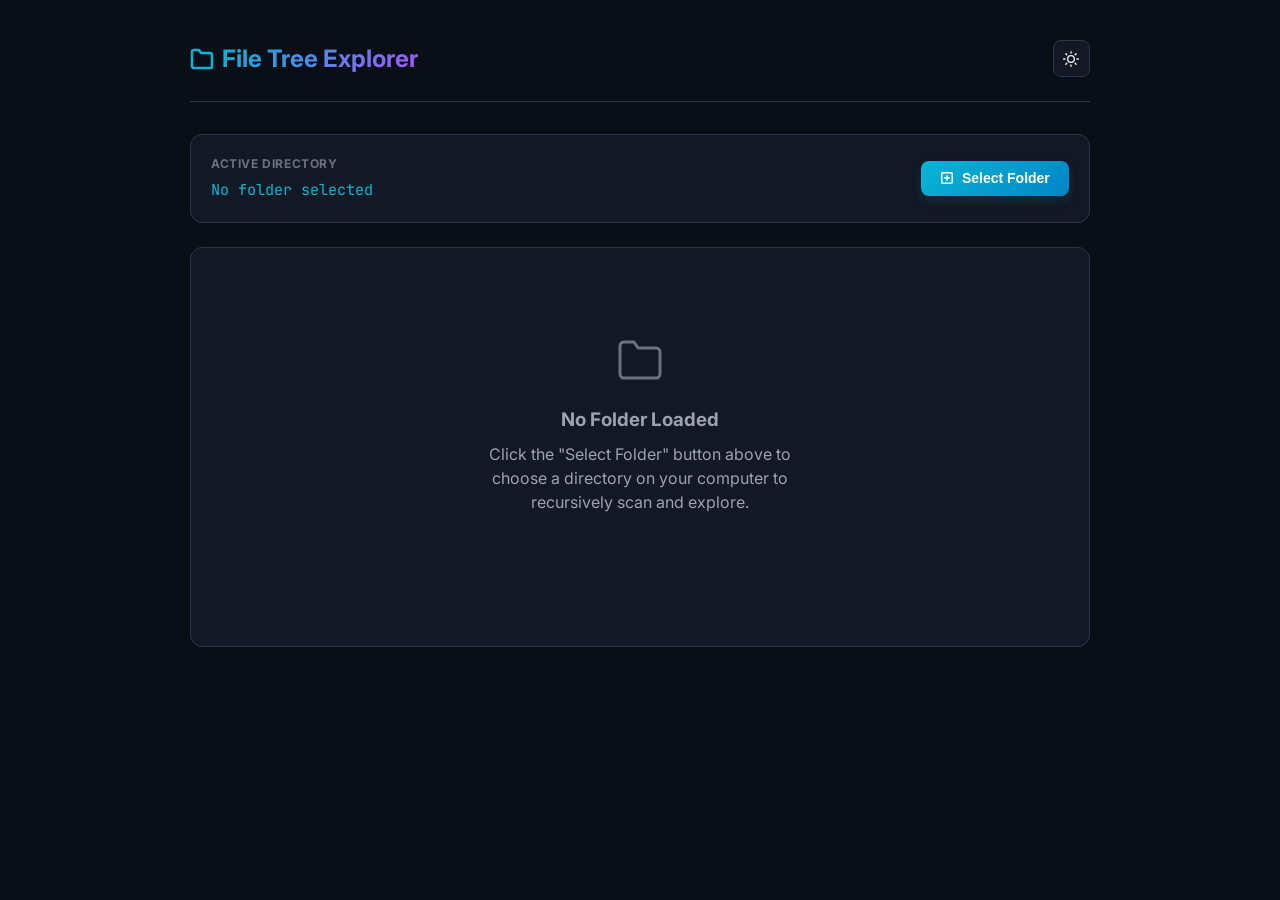
<file: explorer.html>
<!DOCTYPE html>
<html lang="en">
<head>
  <meta charset="UTF-8">
  <meta name="viewport" content="width=device-width, initial-scale=1.0">
  <title>Standalone File Tree Explorer</title>
  <link rel="preconnect" href="https://fonts.googleapis.com">
  <link rel="preconnect" href="https://fonts.gstatic.com" crossorigin>
  <link href="https://fonts.googleapis.com/css2?family=Inter:wght@400;500;600;700&family=JetBrains+Mono:wght@400;500&display=swap" rel="stylesheet">
  <style>
    :root {
      --bg-primary: #0a0e17;
      --bg-secondary: #121824;
      --bg-tertiary: #1e2538;
      --border-color: #2b364e;
      --accent-cyan: #06b6d4;
      --accent-cyan-hover: #0891b2;
      --accent-green: #10b981;
      --text-primary: #f3f4f6;
      --text-secondary: #9ca3af;
      --text-muted: #6b7280;
      --border-radius: 12px;
      --transition: 0.15s ease;
    }

    :root.light-mode {
      --bg-primary: #f8fafc;
      --bg-secondary: #ffffff;
      --bg-tertiary: #f1f5f9;
      --border-color: #cbd5e1;
      --accent-cyan: #0891b2;
      --accent-cyan-hover: #0369a1;
      --accent-green: #059669;
      --text-primary: #0f172a;
      --text-secondary: #334155;
      --text-muted: #64748b;
    }

    * {
      box-sizing: border-box;
      margin: 0;
      padding: 0;
    }

    body {
      background-color: var(--bg-primary);
      color: var(--text-primary);
      font-family: 'Inter', sans-serif;
      line-height: 1.5;
      padding: 2.5rem 1.5rem;
      transition: background-color var(--transition), color var(--transition);
    }

    .container {
      max-width: 900px;
      margin: 0 auto;
    }

    header {
      display: flex;
      justify-content: space-between;
      align-items: center;
      margin-bottom: 2rem;
      padding-bottom: 1.5rem;
      border-bottom: 1px solid var(--border-color);
    }

    h1 {
      font-size: 1.5rem;
      font-weight: 700;
      display: flex;
      align-items: center;
      gap: 0.5rem;
    }

    h1 span {
      background: linear-gradient(135deg, var(--accent-cyan) 0%, #a855f7 100%);
      -webkit-background-clip: text;
      -webkit-text-fill-color: transparent;
    }

    .header-actions {
      display: flex;
      gap: 0.75rem;
      align-items: center;
    }

    .btn {
      display: inline-flex;
      align-items: center;
      gap: 0.5rem;
      font-size: 0.875rem;
      font-weight: 600;
      padding: 0.6rem 1.2rem;
      border-radius: 8px;
      border: 1px solid transparent;
      cursor: pointer;
      transition: all var(--transition);
      color: var(--text-primary);
      background-color: var(--bg-secondary);
      border-color: var(--border-color);
    }

    .btn:hover {
      background-color: var(--bg-tertiary);
    }

    .btn-primary {
      background: linear-gradient(135deg, var(--accent-cyan) 0%, #0284c7 100%);
      color: white;
      border: none;
      box-shadow: 0 4px 10px rgba(6, 182, 212, 0.15);
    }

    .btn-primary:hover {
      filter: brightness(1.1);
      transform: translateY(-1px);
    }

    .btn-icon {
      padding: 0.6rem;
      aspect-ratio: 1/1;
      justify-content: center;
    }

    .current-dir-banner {
      background-color: var(--bg-secondary);
      border: 1px solid var(--border-color);
      border-radius: var(--border-radius);
      padding: 1.25rem;
      margin-bottom: 1.5rem;
      display: flex;
      justify-content: space-between;
      align-items: center;
      gap: 1.5rem;
    }

    @media (max-width: 600px) {
      .current-dir-banner {
        flex-direction: column;
        align-items: stretch;
      }
    }

    .dir-info {
      display: flex;
      flex-direction: column;
      gap: 0.35rem;
      overflow: hidden;
    }

    .dir-label {
      font-size: 0.75rem;
      text-transform: uppercase;
      font-weight: 700;
      color: var(--text-muted);
      letter-spacing: 0.05em;
    }

    .dir-path {
      font-family: 'JetBrains Mono', monospace;
      font-size: 0.95rem;
      color: var(--accent-cyan);
      white-space: nowrap;
      overflow: hidden;
      text-overflow: ellipsis;
    }

    /* Prefix Selector Panel */
    .prefix-panel {
      background-color: var(--bg-secondary);
      border: 1px solid var(--border-color);
      border-radius: var(--border-radius);
      padding: 1rem 1.25rem;
      margin-bottom: 1.5rem;
      display: flex;
      align-items: center;
      gap: 1rem;
    }

    .prefix-panel label {
      font-size: 0.8rem;
      font-weight: 600;
      color: var(--text-secondary);
      white-space: nowrap;
    }

    .prefix-input {
      flex-grow: 1;
      background-color: var(--bg-primary);
      border: 1px solid var(--border-color);
      color: var(--text-primary);
      font-family: 'JetBrains Mono', monospace;
      font-size: 0.85rem;
      padding: 0.45rem 0.75rem;
      border-radius: 6px;
      transition: border-color var(--transition);
    }

    .prefix-input:focus {
      outline: none;
      border-color: var(--accent-cyan);
    }

    /* Controls Panel */
    .controls-panel {
      display: grid;
      grid-template-columns: 1fr auto;
      gap: 1rem;
      margin-bottom: 1.5rem;
    }

    @media (max-width: 768px) {
      .controls-panel {
        grid-template-columns: 1fr;
      }
    }

    .search-wrapper {
      position: relative;
      display: flex;
      align-items: center;
    }

    .search-input {
      width: 100%;
      background-color: var(--bg-secondary);
      border: 1px solid var(--border-color);
      color: var(--text-primary);
      border-radius: 8px;
      padding: 0.625rem 1rem 0.625rem 2.25rem;
      font-size: 0.9rem;
      transition: border-color var(--transition);
    }

    .search-input:focus {
      outline: none;
      border-color: var(--accent-cyan);
    }

    .search-icon {
      position: absolute;
      left: 0.8rem;
      color: var(--text-secondary);
    }

    .options-wrapper {
      display: flex;
      gap: 0.75rem;
      align-items: center;
      flex-wrap: wrap;
    }

    /* Toggle Switch */
    .toggle-container {
      display: flex;
      align-items: center;
      background-color: var(--bg-secondary);
      border: 1px solid var(--border-color);
      border-radius: 8px;
      padding: 0.3rem;
      gap: 0.2rem;
    }

    .toggle-btn {
      font-size: 0.75rem;
      font-weight: 600;
      padding: 0.35rem 0.75rem;
      border-radius: 6px;
      border: none;
      background: transparent;
      color: var(--text-secondary);
      cursor: pointer;
      transition: all var(--transition);
    }

    .toggle-btn.active {
      background-color: var(--accent-cyan);
      color: white;
    }

    /* File Tree Section */
    .tree-container {
      background-color: var(--bg-secondary);
      border: 1px solid var(--border-color);
      border-radius: var(--border-radius);
      padding: 1.5rem 1rem;
      min-height: 400px;
      max-height: 60vh;
      overflow-y: auto;
    }

    .tree-node {
      display: flex;
      flex-direction: column;
      margin-left: 1.25rem;
    }

    .tree-node-root {
      margin-left: 0;
    }

    .tree-row {
      display: flex;
      align-items: center;
      gap: 0.5rem;
      padding: 0.35rem 0.5rem;
      border-radius: 6px;
      cursor: pointer;
      transition: background var(--transition);
      user-select: none;
    }

    .tree-row:hover {
      background-color: var(--bg-tertiary);
    }

    .folder-arrow {
      width: 14px;
      height: 14px;
      display: flex;
      align-items: center;
      justify-content: center;
      color: var(--text-secondary);
      transition: transform var(--transition);
      cursor: pointer;
    }

    .tree-row.collapsed .folder-arrow {
      transform: rotate(-90deg);
    }

    .node-icon {
      width: 16px;
      height: 16px;
      color: var(--accent-cyan);
      flex-shrink: 0;
    }

    .node-icon.file {
      color: var(--text-secondary);
    }

    .node-name {
      font-family: 'JetBrains Mono', monospace;
      font-size: 0.85rem;
      flex-grow: 1;
      word-break: break-all;
    }

    .copy-badge {
      font-size: 0.65rem;
      background-color: rgba(6, 182, 212, 0.1);
      color: var(--accent-cyan);
      padding: 0.15rem 0.4rem;
      border-radius: 4px;
      border: 1px solid rgba(6, 182, 212, 0.2);
      opacity: 0;
      transition: opacity var(--transition);
      flex-shrink: 0;
    }

    .tree-row:hover .copy-badge {
      opacity: 1;
    }

    .tree-children {
      display: flex;
      flex-direction: column;
    }

    .tree-row.collapsed + .tree-children {
      display: none;
    }

    .hidden-node {
      display: none !important;
    }

    /* Empty State */
    .empty-state {
      display: flex;
      flex-direction: column;
      align-items: center;
      justify-content: center;
      padding: 4rem 2rem;
      text-align: center;
      color: var(--text-secondary);
    }

    .empty-icon {
      margin-bottom: 1rem;
      color: var(--text-muted);
    }

    /* Toast Notification */
    .toast-container {
      position: fixed;
      bottom: 2rem;
      right: 2rem;
      z-index: 1000;
      display: flex;
      flex-direction: column;
      gap: 0.75rem;
    }

    .toast {
      background-color: var(--bg-secondary);
      border: 1px solid var(--border-color);
      border-left: 4px solid var(--accent-green);
      color: var(--text-primary);
      padding: 1rem 1.25rem;
      border-radius: 8px;
      box-shadow: 0 10px 15px -3px rgba(0, 0, 0, 0.3);
      display: flex;
      align-items: center;
      justify-content: space-between;
      min-width: 300px;
      max-width: 450px;
      transform: translateY(1rem);
      opacity: 0;
      transition: all 0.3s cubic-bezier(0.4, 0, 0.2, 1);
    }

    .toast.visible {
      transform: translateY(0);
      opacity: 1;
    }

    .toast button {
      background: none;
      border: none;
      color: inherit;
      cursor: pointer;
      font-size: 1.1rem;
      margin-left: 1rem;
    }
  </style>
</head>
<body>

  <div class="container">
    <header>
      <h1>
        <svg width="24" height="24" viewBox="0 0 24 24" fill="none" stroke="currentColor" stroke-width="2.5" stroke-linecap="round" stroke-linejoin="round" style="color: var(--accent-cyan);">
          <path d="M22 19a2 2 0 0 1-2 2H4a2 2 0 0 1-2-2V5a2 2 0 0 1 2-2h5l2 3h9a2 2 0 0 1 2 2z"></path>
        </svg>
        <span>File Tree Explorer</span>
      </h1>
      <div class="header-actions">
        <!-- Theme Toggle -->
        <button id="theme-btn" class="btn btn-icon" title="Toggle Theme">
          <svg class="theme-icon sun-icon" width="16" height="16" viewBox="0 0 24 24" fill="none" stroke="currentColor" stroke-width="2" stroke-linecap="round" stroke-linejoin="round">
            <circle cx="12" cy="12" r="5"></circle>
            <line x1="12" y1="1" x2="12" y2="3"></line>
            <line x1="12" y1="21" x2="12" y2="23"></line>
            <line x1="4.22" y1="4.22" x2="5.64" y2="5.64"></line>
            <line x1="18.36" y1="18.36" x2="19.78" y2="19.78"></line>
            <line x1="1" y1="12" x2="3" y2="12"></line>
            <line x1="21" y1="12" x2="23" y2="12"></line>
            <line x1="4.22" y1="19.78" x2="5.64" y2="18.36"></line>
            <line x1="18.36" y1="5.64" x2="19.78" y2="4.22"></line>
          </svg>
        </button>
      </div>
    </header>

    <!-- Folder Pick Button / Banner -->
    <div class="current-dir-banner">
      <div class="dir-info">
        <span class="dir-label">Active Directory</span>
        <span class="dir-path" id="dir-display">No folder selected</span>
      </div>
      
      <!-- Hidden Webkitdirectory folder input -->
      <input type="file" id="folder-picker" webkitdirectory directory multiple style="display: none;">
      
      <button id="pick-dir-btn" class="btn btn-primary">
        <svg width="14" height="14" viewBox="0 0 24 24" fill="none" stroke="currentColor" stroke-width="2.5" stroke-linecap="round" stroke-linejoin="round">
          <rect x="3" y="3" width="18" height="18" rx="2" ry="2"></rect>
          <line x1="12" y1="8" x2="12" y2="16"></line>
          <line x1="8" y1="12" x2="16" y2="12"></line>
        </svg>
        <span>Select Folder</span>
      </button>
    </div>

    <!-- Optional Absolute Path Prefix Configurer -->
    <div class="prefix-panel" id="prefix-panel" style="display: none;">
      <label for="prefix-input">Absolute Prefix (Optional):</label>
      <input type="text" id="prefix-input" class="prefix-input" placeholder="e.g. C:/projects/my-app (used for Absolute Path copy mode)">
    </div>

    <div class="controls-panel" id="controls-panel" style="display: none;">
      <!-- Search -->
      <div class="search-wrapper">
        <svg class="search-icon" width="16" height="16" viewBox="0 0 24 24" fill="none" stroke="currentColor" stroke-width="2.5" stroke-linecap="round" stroke-linejoin="round"><circle cx="11" cy="11" r="8"></circle><line x1="21" y1="21" x2="16.65" y2="16.65"></line></svg>
        <input type="text" id="search-input" class="search-input" placeholder="Search files and folders...">
      </div>
      <!-- Mode & Utility toggles -->
      <div class="options-wrapper">
        <button id="expand-all-btn" class="btn" title="Expand All Folders">Expand All</button>
        <button id="collapse-all-btn" class="btn" title="Collapse All Folders">Collapse All</button>
        <div class="toggle-container">
          <button id="mode-rel-btn" class="toggle-btn active">Relative Path</button>
          <button id="mode-abs-btn" class="toggle-btn">Absolute Path</button>
        </div>
      </div>
    </div>

    <!-- Tree View -->
    <div class="tree-container" id="tree-container">
      <div class="empty-state" id="initial-empty-state">
        <div class="empty-icon">
          <svg width="48" height="48" viewBox="0 0 24 24" fill="none" stroke="currentColor" stroke-width="1.5" stroke-linecap="round" stroke-linejoin="round">
            <path d="M22 19a2 2 0 0 1-2 2H4a2 2 0 0 1-2-2V5a2 2 0 0 1 2-2h5l2 3h9a2 2 0 0 1 2 2z"></path>
          </svg>
        </div>
        <h3>No Folder Loaded</h3>
        <p style="margin-top: 0.5rem; max-width: 360px;">
          Click the "Select Folder" button above to choose a directory on your computer to recursively scan and explore.
        </p>
      </div>
    </div>
  </div>

  <div class="toast-container" id="toast-container"></div>

  <script>
    let currentTree = [];
    let copyMode = 'relative'; // 'relative' or 'absolute'
    let selectedFolderName = '';
    
    // DOM Cache
    const dirDisplay = document.getElementById('dir-display');
    const folderPicker = document.getElementById('folder-picker');
    const pickDirBtn = document.getElementById('pick-dir-btn');
    const prefixPanel = document.getElementById('prefix-panel');
    const prefixInput = document.getElementById('prefix-input');
    const controlsPanel = document.getElementById('controls-panel');
    const searchInput = document.getElementById('search-input');
    const expandAllBtn = document.getElementById('expand-all-btn');
    const collapseAllBtn = document.getElementById('collapse-all-btn');
    const modeRelBtn = document.getElementById('mode-rel-btn');
    const modeAbsBtn = document.getElementById('mode-abs-btn');
    const treeContainer = document.getElementById('tree-container');
    const toastContainer = document.getElementById('toast-container');
    const themeBtn = document.getElementById('theme-btn');

    // 1. Theme handler
    themeBtn.addEventListener('click', () => {
      const isLight = document.documentElement.classList.toggle('light-mode');
      localStorage.setItem('theme', isLight ? 'light' : 'dark');
    });
    if (localStorage.getItem('theme') === 'light') {
      document.documentElement.classList.add('light-mode');
    }

    // 2. Toast alerts
    function showToast(message) {
      const toast = document.createElement('div');
      toast.className = 'toast';
      toast.innerHTML = `<span>${message}</span><button>&times;</button>`;
      
      toast.querySelector('button').addEventListener('click', () => {
        toast.classList.remove('visible');
        setTimeout(() => toast.remove(), 300);
      });
      
      toastContainer.appendChild(toast);
      setTimeout(() => toast.classList.add('visible'), 10);
      setTimeout(() => {
        if (toast.parentNode) {
          toast.classList.remove('visible');
          setTimeout(() => toast.remove(), 300);
        }
      }, 3500);
    }

    // 3. Copy to Clipboard
    function copyText(text, successMsg) {
      navigator.clipboard.writeText(text).then(() => {
        showToast(successMsg);
      }).catch(err => {
        console.error(err);
        showToast("Clipboard copy failed!");
      });
    }

    // 4. Mode toggle
    modeRelBtn.addEventListener('click', () => {
      copyMode = 'relative';
      modeRelBtn.classList.add('active');
      modeAbsBtn.classList.remove('active');
    });
    modeAbsBtn.addEventListener('click', () => {
      copyMode = 'absolute';
      modeAbsBtn.classList.add('active');
      modeRelBtn.classList.remove('active');
    });

    // 5. Expand & Collapse
    expandAllBtn.addEventListener('click', () => {
      document.querySelectorAll('.tree-row').forEach(row => {
        row.classList.remove('collapsed');
      });
    });
    collapseAllBtn.addEventListener('click', () => {
      document.querySelectorAll('.tree-row').forEach(row => {
        if (row.getAttribute('data-type') === 'directory') {
          row.classList.add('collapsed');
        }
      });
    });

    // 6. Micro-interaction animation
    function triggerBadgeSuccess(btn) {
      const originalText = btn.textContent;
      btn.textContent = "✓ Copied";
      btn.style.color = "var(--accent-green)";
      btn.style.borderColor = "rgba(16, 185, 129, 0.3)";
      btn.style.backgroundColor = "rgba(16, 185, 129, 0.1)";
      
      setTimeout(() => {
        btn.textContent = originalText;
        btn.style.color = "";
        btn.style.borderColor = "";
        btn.style.backgroundColor = "";
      }, 1200);
    }

    // 7. Parse FileList into Hierarchical Tree
    function buildTreeFromPaths(files) {
      const root = { name: "Root", type: "directory", children: {} };
      const ignoreDirs = ['.git', 'venv', '.venv', 'env', '__pycache__', '.idea', '.vscode'];
      
      for (let i = 0; i < files.length; i++) {
        const file = files[i];
        const path = file.webkitRelativePath.replace(/\\/g, '/'); // e.g. "my-folder/sub/file.txt"
        const parts = path.split('/');
        
        // Skip hidden folders and specific ignored names
        let skip = false;
        for (const part of parts) {
          if (part.startsWith('.') || ignoreDirs.includes(part)) {
            skip = true;
            break;
          }
        }
        if (skip) continue;
        
        let current = root;
        let accumulatedPath = '';
        
        for (let j = 0; j < parts.length; j++) {
          const part = parts[j];
          // We strip the root folder name from the relative path for copying,
          // so paths start directly with subfolders/files.
          const relParts = parts.slice(1);
          const relPath = relParts.slice(0, j).join('/');
          
          if (j === parts.length - 1) {
            // File
            current.children[part] = {
              name: part,
              path: relParts.join('/'),
              type: "file"
            };
          } else {
            // Directory
            if (!current.children[part]) {
              current.children[part] = {
                name: part,
                path: relParts.slice(0, j + 1).join('/'),
                type: "directory",
                children: {}
              };
            }
            current = current.children[part];
          }
        }
      }
      
      // Convert children objects to sorted arrays recursively
      function convertChildrenToArray(node) {
        if (node.type === "directory" && node.children) {
          const childrenArray = Object.values(node.children);
          childrenArray.forEach(convertChildrenToArray);
          // Sort directories first
          childrenArray.sort((a, b) => (a.type !== 'directory') - (b.type !== 'directory') || a.name.localeCompare(b.name));
          node.children = childrenArray;
        }
      }
      
      convertChildrenToArray(root);
      return Object.values(root.children);
    }    // Helper to generate a simple nested list representation of the EXPOSED directory tree from DOM
    function getVisibleHierarchyText(treeNodeEl, indent = 0) {
      let row = null;
      let childrenContainer = null;
      
      // Strict immediate child lookup to avoid deep-nested querySelector matches
      for (let i = 0; i < treeNodeEl.children.length; i++) {
        const child = treeNodeEl.children[i];
        if (child.classList.contains('tree-row')) {
          row = child;
        } else if (child.classList.contains('tree-children')) {
          childrenContainer = child;
        }
      }
      
      if (!row || row.classList.contains('hidden-node')) return '';
      
      const name = row.querySelector('.node-name').textContent;
      const type = row.getAttribute('data-type');
      const spaces = '  '.repeat(indent);
      
      let result = `${spaces}${name}${type === 'directory' ? '/' : ''}\n`;
      
      // Only traverse children if this directory is NOT collapsed in the UI
      if (type === 'directory' && !row.classList.contains('collapsed') && childrenContainer) {
        for (let i = 0; i < childrenContainer.children.length; i++) {
          const childNode = childrenContainer.children[i];
          if (childNode.classList.contains('tree-node')) {
            result += getVisibleHierarchyText(childNode, indent + 1);
          }
        }
      }
      return result;
    }

    // 8. Tree Renderer
    function renderTree(tree) {
      treeContainer.innerHTML = '';
      
      if (tree.length === 0) {
        treeContainer.innerHTML = '<div style="color:var(--text-secondary);text-align:center;padding:3rem;">No files found matching criteria.</div>';
        return;
      }
      
      function createNode(node) {
        const nodeEl = document.createElement('div');
        nodeEl.className = 'tree-node';
        
        const rowEl = document.createElement('div');
        rowEl.className = 'tree-row';
        rowEl.setAttribute('data-path', node.path);
        rowEl.setAttribute('data-type', node.type);
        
        let arrowHTML = '<div class="folder-arrow"></div>';
        let iconHTML = '';
        
        if (node.type === 'directory') {
          rowEl.classList.add('collapsed');
          arrowHTML = `
            <div class="folder-arrow">
              <svg width="10" height="10" viewBox="0 0 24 24" fill="none" stroke="currentColor" stroke-width="3" stroke-linecap="round" stroke-linejoin="round">
                <polyline points="6 9 12 15 18 9"></polyline>
              </svg>
            </div>
          `;
          iconHTML = `
            <svg class="node-icon" viewBox="0 0 24 24" fill="none" stroke="currentColor" stroke-width="2" stroke-linecap="round" stroke-linejoin="round">
              <path d="M22 19a2 2 0 0 1-2 2H4a2 2 0 0 1-2-2V5a2 2 0 0 1 2-2h5l2 3h9a2 2 0 0 1 2 2z"></path>
            </svg>
          `;
        } else {
          iconHTML = `
            <svg class="node-icon file" viewBox="0 0 24 24" fill="none" stroke="currentColor" stroke-width="2" stroke-linecap="round" stroke-linejoin="round">
              <path d="M14 2H6a2 2 0 0 0-2 2v16a2 2 0 0 0 2 2h12a2 2 0 0 0 2-2V8z"></path>
              <polyline points="14 2 14 8 20 8"></polyline>
            </svg>
          `;
        }
        
        const badgeText = node.type === 'directory' ? 'Copy Tree' : 'Copy Path';
        rowEl.innerHTML = `
          ${arrowHTML}
          ${iconHTML}
          <span class="node-name">${node.name}</span>
          <span class="copy-badge">${badgeText}</span>
        `;
        
        nodeEl.appendChild(rowEl);
        
        if (node.type === 'directory' && node.children) {
          const childrenEl = document.createElement('div');
          childrenEl.className = 'tree-children';
          node.children.forEach(child => {
            childrenEl.appendChild(createNode(child));
          });
          nodeEl.appendChild(childrenEl);
          
          // Collapse / Expand toggle
          const toggles = rowEl.querySelectorAll('.folder-arrow, .node-icon');
          toggles.forEach(el => {
            el.addEventListener('click', (e) => {
              e.stopPropagation();
              rowEl.classList.toggle('collapsed');
            });
          });
        }
        
        // Copy action click handler
        rowEl.addEventListener('click', (e) => {
          if (e.target.closest('.folder-arrow') || e.target.closest('.node-icon')) {
            return;
          }
          
          if (node.type === 'directory') {
            const listText = getVisibleHierarchyText(nodeEl, 0);
            copyText(listText.trim(), `Copied exposed directory tree structure!`);
          } else {
            const relPath = rowEl.getAttribute('data-path');
            let finalPath = relPath;
            if (copyMode === 'absolute') {
              const prefix = prefixInput.value.replace(/\\/g, '/').replace(/\/$/, '');
              finalPath = prefix ? `${prefix}/${relPath}` : relPath;
            }
            copyText(finalPath, `Copied ${copyMode} path!`);
          }
          triggerBadgeSuccess(rowEl.querySelector('.copy-badge'));
        });
        
        return nodeEl;
      }
      
      
      tree.forEach(node => {
        const root = createNode(node);
        root.classList.add('tree-node-root');
        treeContainer.appendChild(root);
      });
    }

    // 9. Input select directory triggers
    pickDirBtn.addEventListener('click', () => {
      folderPicker.click();
    });

    folderPicker.addEventListener('change', (e) => {
      const files = e.target.files;
      if (files.length === 0) return;
      
      // Extract root directory name
      const firstPath = files[0].webkitRelativePath;
      selectedFolderName = firstPath.split('/')[0];
      
      dirDisplay.textContent = selectedFolderName;
      
      // Parse list to Tree
      currentTree = buildTreeFromPaths(files);
      
      // Show controls and panels
      prefixPanel.style.display = 'flex';
      controlsPanel.style.display = 'grid';
      
      // Render tree
      renderTree(currentTree);
      
      // Clear search
      searchInput.value = '';
      
      showToast(`Scanned and loaded ${files.length} files successfully!`);
    });

    // 10. Real-time Search filter
    function filterTree(query) {
      const term = query.toLowerCase().trim();
      const rows = document.querySelectorAll('.tree-row');
      
      if (!term) {
        rows.forEach(row => {
          row.classList.remove('hidden-node');
          const children = row.nextElementSibling;
          if (children && children.classList.contains('tree-children')) {
            children.classList.remove('hidden-node');
          }
        });
        return;
      }
      
      // Hide all first
      rows.forEach(row => {
        row.classList.add('hidden-node');
        const children = row.nextElementSibling;
        if (children && children.classList.contains('tree-children')) {
          children.classList.add('hidden-node');
        }
      });
      
      // Reveal matches and expand branches
      rows.forEach(row => {
        const name = row.querySelector('.node-name').textContent.toLowerCase();
        if (name.includes(term)) {
          row.classList.remove('hidden-node');
          
          let parentNode = row.parentElement;
          while (parentNode && parentNode.classList.contains('tree-node')) {
            const parentRow = parentNode.querySelector('.tree-row');
            if (parentRow) {
              parentRow.classList.remove('hidden-node');
              parentRow.classList.remove('collapsed');
              const parentChildren = parentRow.nextElementSibling;
              if (parentChildren) {
                parentChildren.classList.remove('hidden-node');
              }
            }
            parentNode = parentNode.parentElement.closest('.tree-node');
          }
          
          const children = row.nextElementSibling;
          if (children && children.classList.contains('tree-children')) {
            children.classList.remove('hidden-node');
            children.querySelectorAll('.tree-row').forEach(childRow => {
              childRow.classList.remove('hidden-node');
            });
          }
        }
      });
    }

    searchInput.addEventListener('input', () => {
      filterTree(searchInput.value);
    });
  </script>
</body>
</html>
</file>
